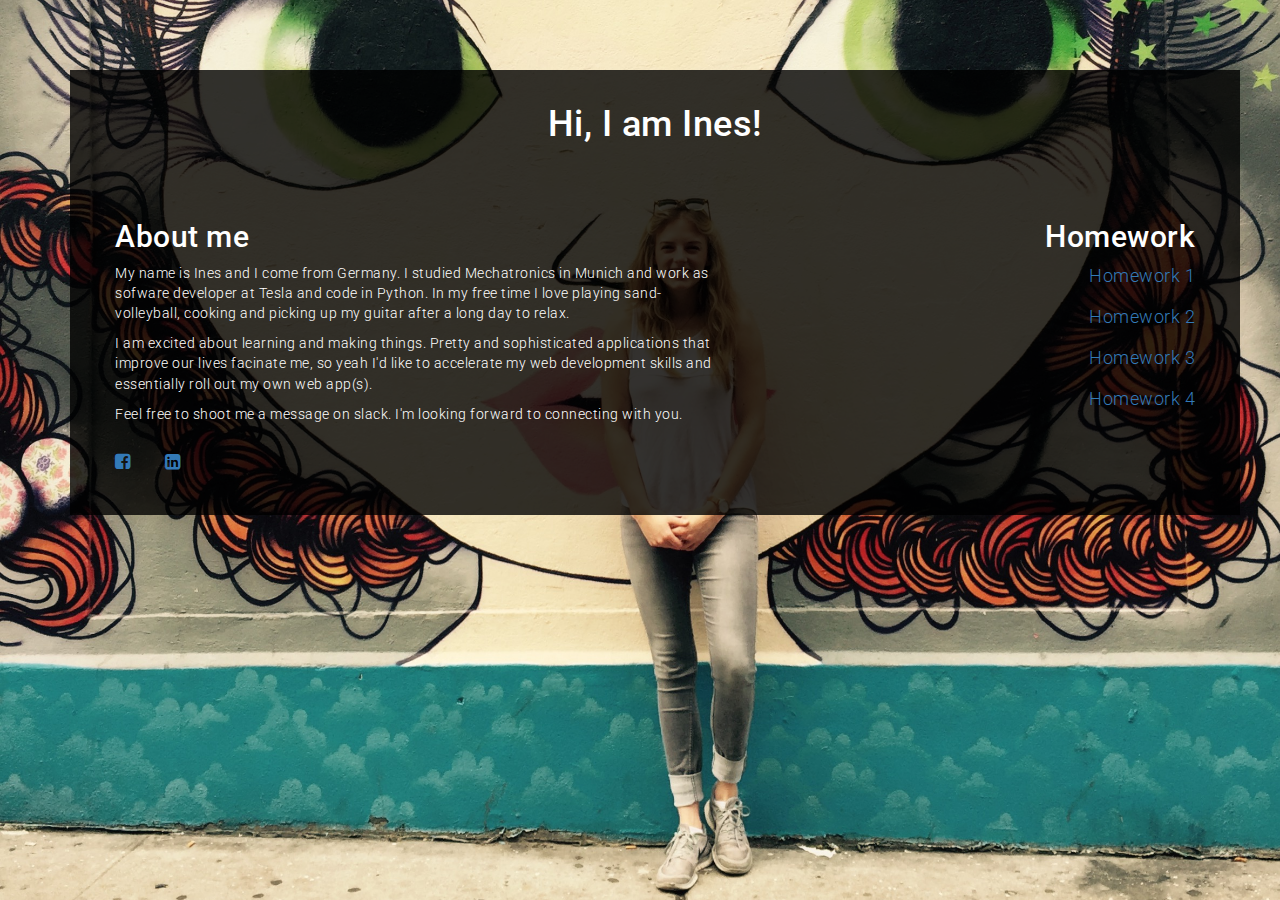
<file: index.html>
<!DOCTYPE html>
<html>
  <head>
    <meta charset="utf-8">
    <title>Ines</title>
    <script src="http://ajax.aspnetcdn.com/ajax/jQuery/jquery-1.12.4.min.js"></script>
    <link rel="stylesheet" type="text/css" href="https://maxcdn.bootstrapcdn.com/font-awesome/4.6.3/css/font-awesome.min.css">
    <link rel="stylesheet" type="text/css" href="https://maxcdn.bootstrapcdn.com/bootstrap/3.3.7/css/bootstrap.min.css">
    <!-- <link href="https://fonts.googleapis.com/css?family=Open+Sans+Condensed:300" rel="stylesheet"> -->
    <link href="https://fonts.googleapis.com/css?family=Roboto:300" rel="stylesheet">
    <!-- <link href="https://fonts.googleapis.com/css?family=Raleway" rel="stylesheet"> -->
    <script type="text/javascript" src="https://maxcdn.bootstrapcdn.com/bootstrap/3.3.7/js/bootstrap.min.js"></script>

    <style>
    body{

      padding: 70px;
      /*background: url("https://images.unsplash.com/photo-1432821579285-1b649e5b1ce3?dpr=0.5&auto=format&crop=entropy&fit=crop&w=1500&h=1000&q=80&cs=tinysrgb") no-repeat center center fixed; */
      background: url("background_hp1.jpg");
      height: 100%;
      -webkit-background-size: cover;
      -moz-background-size: cover;
      -o-background-size: cover;
      background-size: cover;
      background-position: center;
      background-repeat: no-repeat;
      /*font-family: 'Raleway';*/
      /*font-family: 'Open Sans Condensed', sans-serif;*/
      font-family: 'Roboto', sans-serif;
      line-height: 1.4446;
      font-weight: 300;
      letter-spacing: 0.5px;
      color: white;
    }

    h1{
      text-align: center;
    }
    .rheader{
      background: rgba(0, 0, 0, 0.8);
      padding: 15px;
    }
    .rcontent {
      background: rgba(0, 0, 0, 0.8);
      padding: 30px;
    }
    p{
      max-width: 600px;

    }
    ul{
      padding-top: 15px;
      list-style-type: none;
      padding-left: 0;
    }
    ul li {
      display: inline-block;
      padding-right: 30px;
    }
    a{
      font-size: 1.3em;
    }

    .col-sm-4 {
      text-align: right;
    }
    ol{
      list-style-type: none;
      padding-left: 0;
    }
    ol li {
      padding-bottom: 15px;
      line-height: 1.42857143;
    }

    @media (max-width: 800px) {
      .col-sm-4 {
        text-align: left;
        margin-top: 1.1em;
      }
    }

    </style>
  </head>
  <body>

    <div class="container">
      <div class="row rheader">
        <h1>Hi, I am Ines!</h1>
      </div>
      <div class="row rcontent">
        <div class="col-sm-8">
            <h2>About me</h2>
            <p>
            My name is Ines and I come from Germany. I studied Mechatronics in Munich and work as sofware developer at Tesla and code in Python. In my free time I love playing sand-volleyball, cooking and picking up my guitar after a long day to relax.
            </p><p>
            I am excited about learning and making things. Pretty and sophisticated applications that improve our lives facinate me, so yeah I'd like to accelerate my web development skills and essentially roll out my own web app(s).
            </p><p>
              Feel free to shoot me a message on slack. I'm looking forward to connecting with you.
            </p>
            <ul>
            <li><a href="https://www.facebook.com/InesRaphaela"><i class="fa fa-facebook-square" aria-hidden="true"></i></a></li>
            <li><a href="https://www.linkedin.com/in/ines-koch-367469b7"><i class="fa fa-linkedin-square" aria-hidden="true"></i></a></li>
            </ul>
        </div>
        <div class="col-sm-4">
          <h2>Homework</h2>
          <ol>
             <li><a href="homework/homework1/formulas.html">Homework 1</a></li>
             <li><a href="homework/homework2/madlibs.html">Homework 2</a></li>
             <li><a href="homework/homework3/converting-json.html">Homework 3</a></li>
             <li><a href="homework/homework4/99-bottles.html">Homework 4</a></li>
          </ol>
        </div>
      </div>
    </div>
    </body>
  </html>
</file>
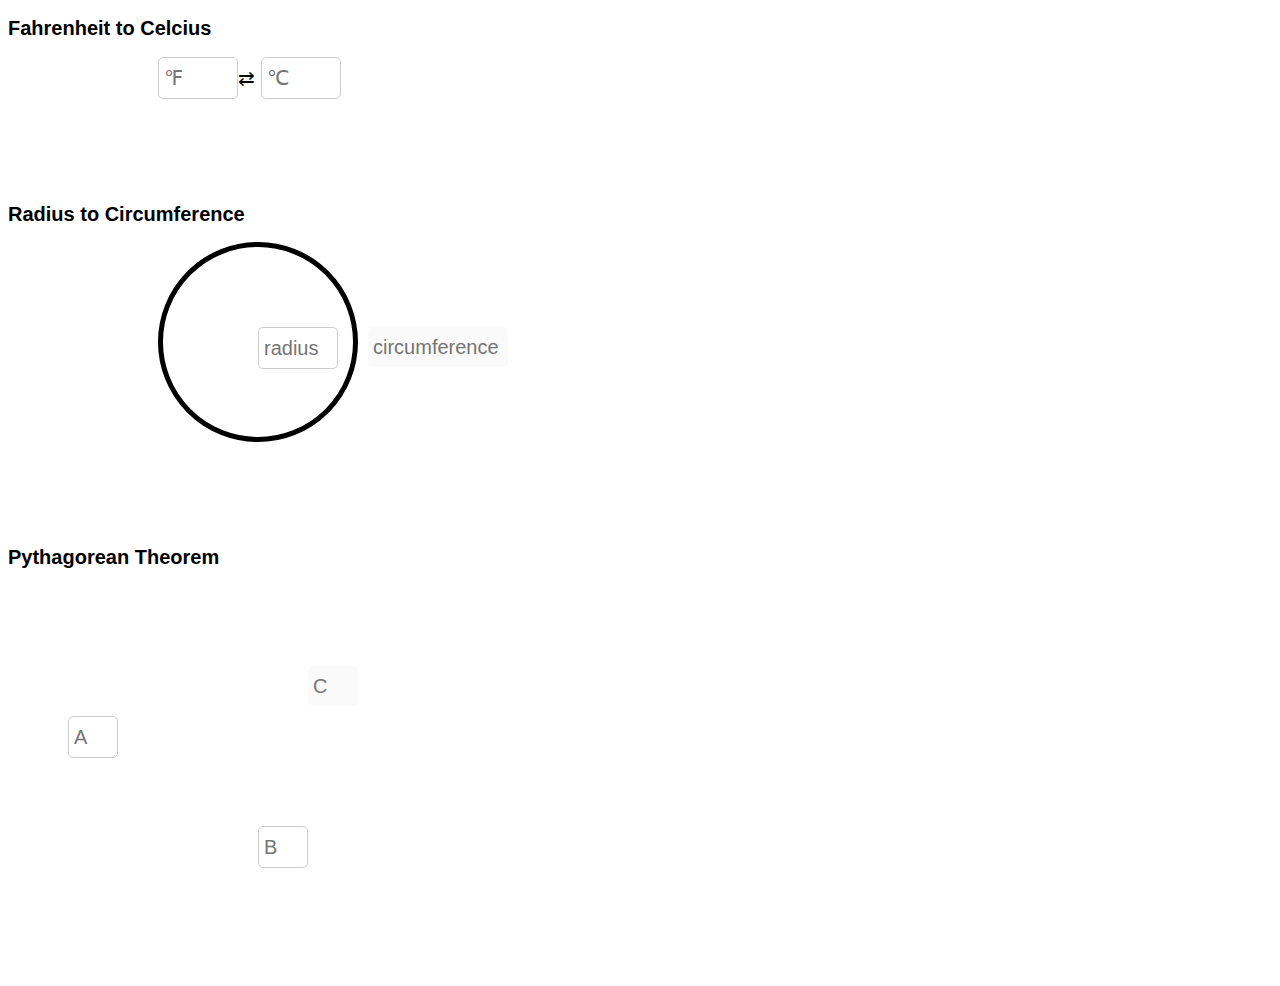
<file: homework/homework1/formulas.html>
<!DOCTYPE html>
<html>
<head>
    <title>Formulas</title>
    <meta charset="utf-8">
    <link rel="stylesheet" href="css/formulas.css">
</head>
<body>

    <h1>Fahrenheit to Celcius</h1>

    <div class="panel temp">
      <input type="text" class="temp-f" placeholder="℉">⇄
      <input type="text" class="temp-c" placeholder="℃">
    </div>

    <h1>Radius to Circumference</h1>

    <div class="panel circum">
      <div class="circle">
      </div>
      <input type="text" class="circum-r" placeholder="radius">
      <input type="text" class="circum-c" placeholder="circumference" disabled>
    </div>

    <h1>Pythagorean Theorem</h1>

    <div class="panel py">
      <input type="text" class="py-a" placeholder="A">
      <input type="text" class="py-b" placeholder="B">
      <input type="text" class="py-c" placeholder="C" disabled>
    </div>
    <script src=js/formulas.js></script>
    <script src="js/interface.js"></script>
    
</body>
</html>
</file>
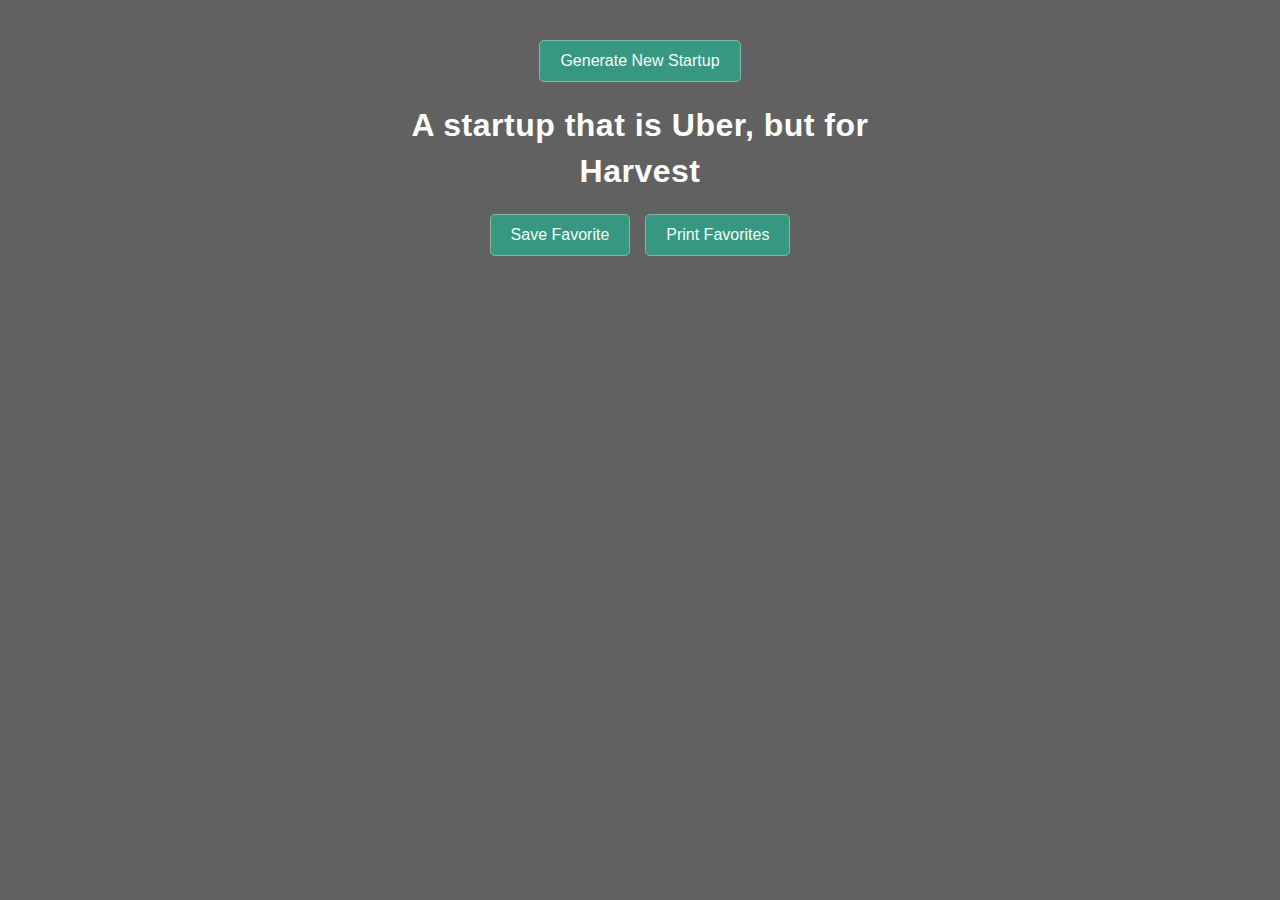
<file: homework/homework2/madlibs.html>
<!DOCTYPE html>
<html>
<head>
<title>Mad Libs</title>

<meta charset="utf-8">
<meta name="viewport" content="width=device-width, initial-scale=1, minimum-scale=1, maximum-scale=1, user-scalable=no, shrink-to-fit=no">
<meta http-equiv="X-UA-Compatible" content="ie=edge">

<link rel="stylesheet" href="css/reset.css">
<link rel="stylesheet" href="css/madlibs.css">

</head>
<body>

	<button class="generate">Generate New Startup</button>

	<h1 class="startup"></h1>

	<div>
		<button class="save">Save Favorite</button>
		<button class="print">Print Favorites</button>
	</div>

	<p class="list"></p>

	<!-- <aside>
		<button class="questions"><a href="questions.html">Questions</a></button>
	</aside> -->

	<script src="js/madlibs.js"></script>
</body>

</html>
</file>
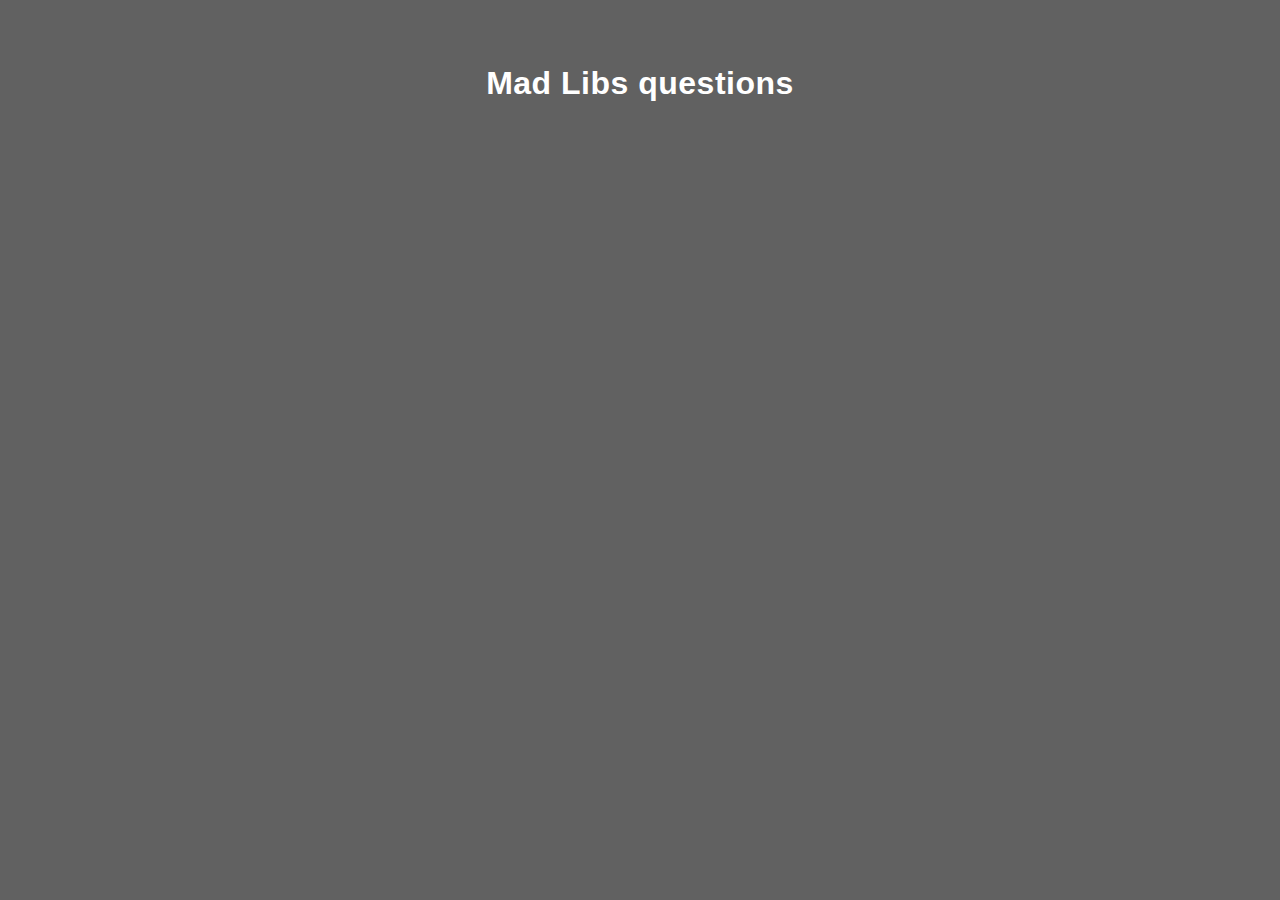
<file: homework/homework2/questions.html>
<!DOCTYPE html>
<html>
<head>
<title>Questions - Mad Libs</title>

<meta charset="utf-8">
<meta name="viewport" content="width=device-width, initial-scale=1, minimum-scale=1, maximum-scale=1, user-scalable=no, shrink-to-fit=no">
<meta http-equiv="X-UA-Compatible" content="ie=edge">

<link rel="stylesheet" href="css/reset.css">
<link rel="stylesheet" href="css/madlibs.css">

</head>
<body>

	<h1 class="startup">Mad Libs questions</h1>


</body>

</html>
</file>
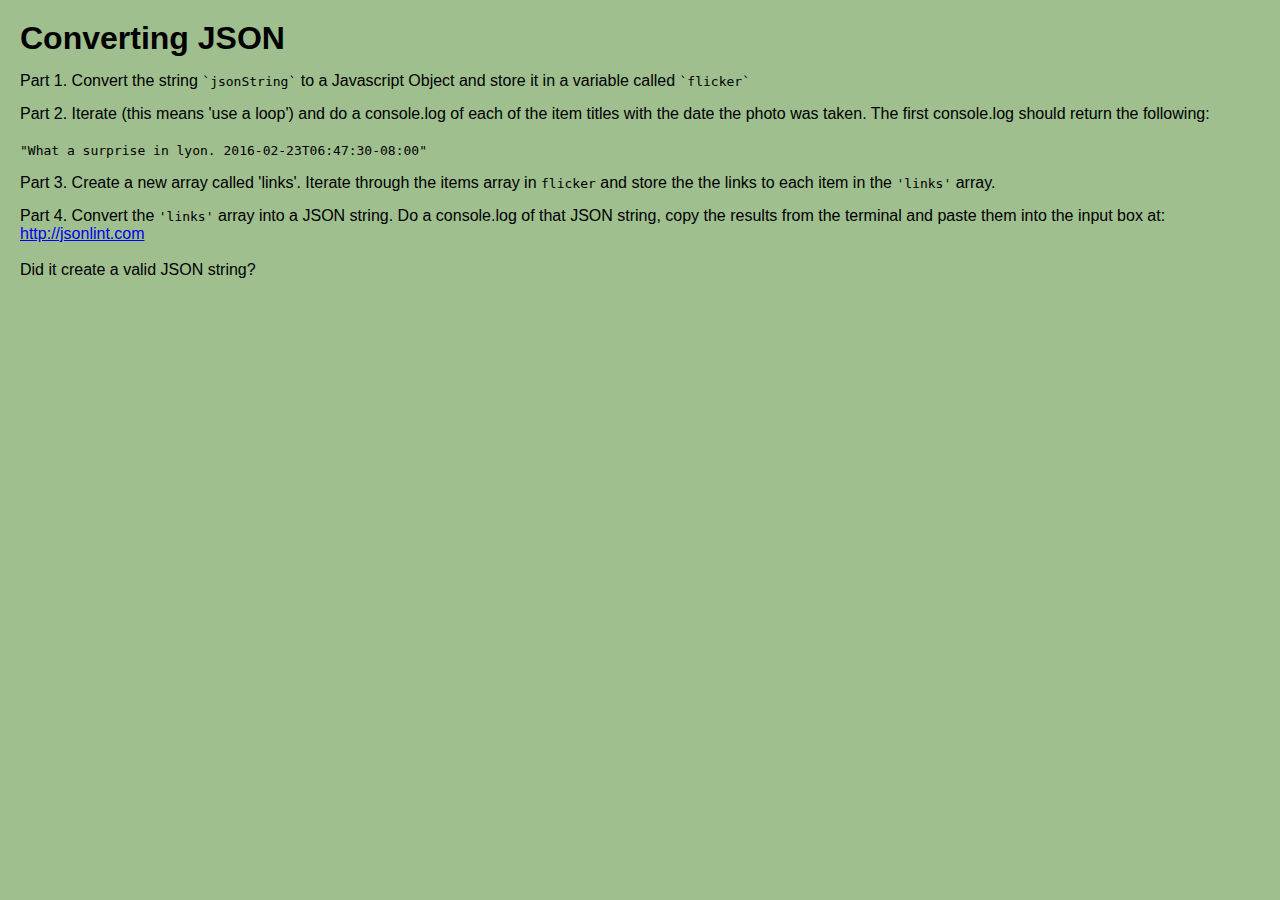
<file: homework/homework3/converting-json.html>
<!DOCTYPE html>
<html>
<head>
<title>Converting JSON</title>

<meta charset="utf-8">
<meta name="viewport" content="width=device-width, initial-scale=1, minimum-scale=1, maximum-scale=1, user-scalable=no, shrink-to-fit=no">
<meta http-equiv="X-UA-Compatible" content="ie=edge">

<link rel="stylesheet" href="css/reset.css">
<link rel="stylesheet" href="css/converting-json.css">

</head>
<body>

<h1>Converting JSON</h1>

<p>
Part 1. Convert the string <code>`jsonString`</code> to a Javascript Object 
and store it in a variable called <code>`flicker`</code>
</p>

<p>
Part 2. Iterate (this means 'use a loop') and do a console.log 
of each of the item titles with the date the photo was taken. 
The first console.log should return the following:
<br>
<br><code>"What a surprise in lyon. 2016-02-23T06:47:30-08:00"</code>
</p>

<p>
Part 3. Create a new array called 'links'. Iterate through the 
items array in <code>flicker</code> and store the the links to each 
item in the <code>'links'</code> array.
</p>


<p>
Part 4. Convert the <code>'links'</code> array into a JSON string. 
Do a console.log of that JSON string, copy the results from 
the terminal and paste them into the input box at:
<br><a href="http://jsonlint.com">http://jsonlint.com</a>
<br>
<br>Did it create a valid JSON string?
</p>


<script src="js/convertingJson.js"></script>

</body>

</html>
</file>
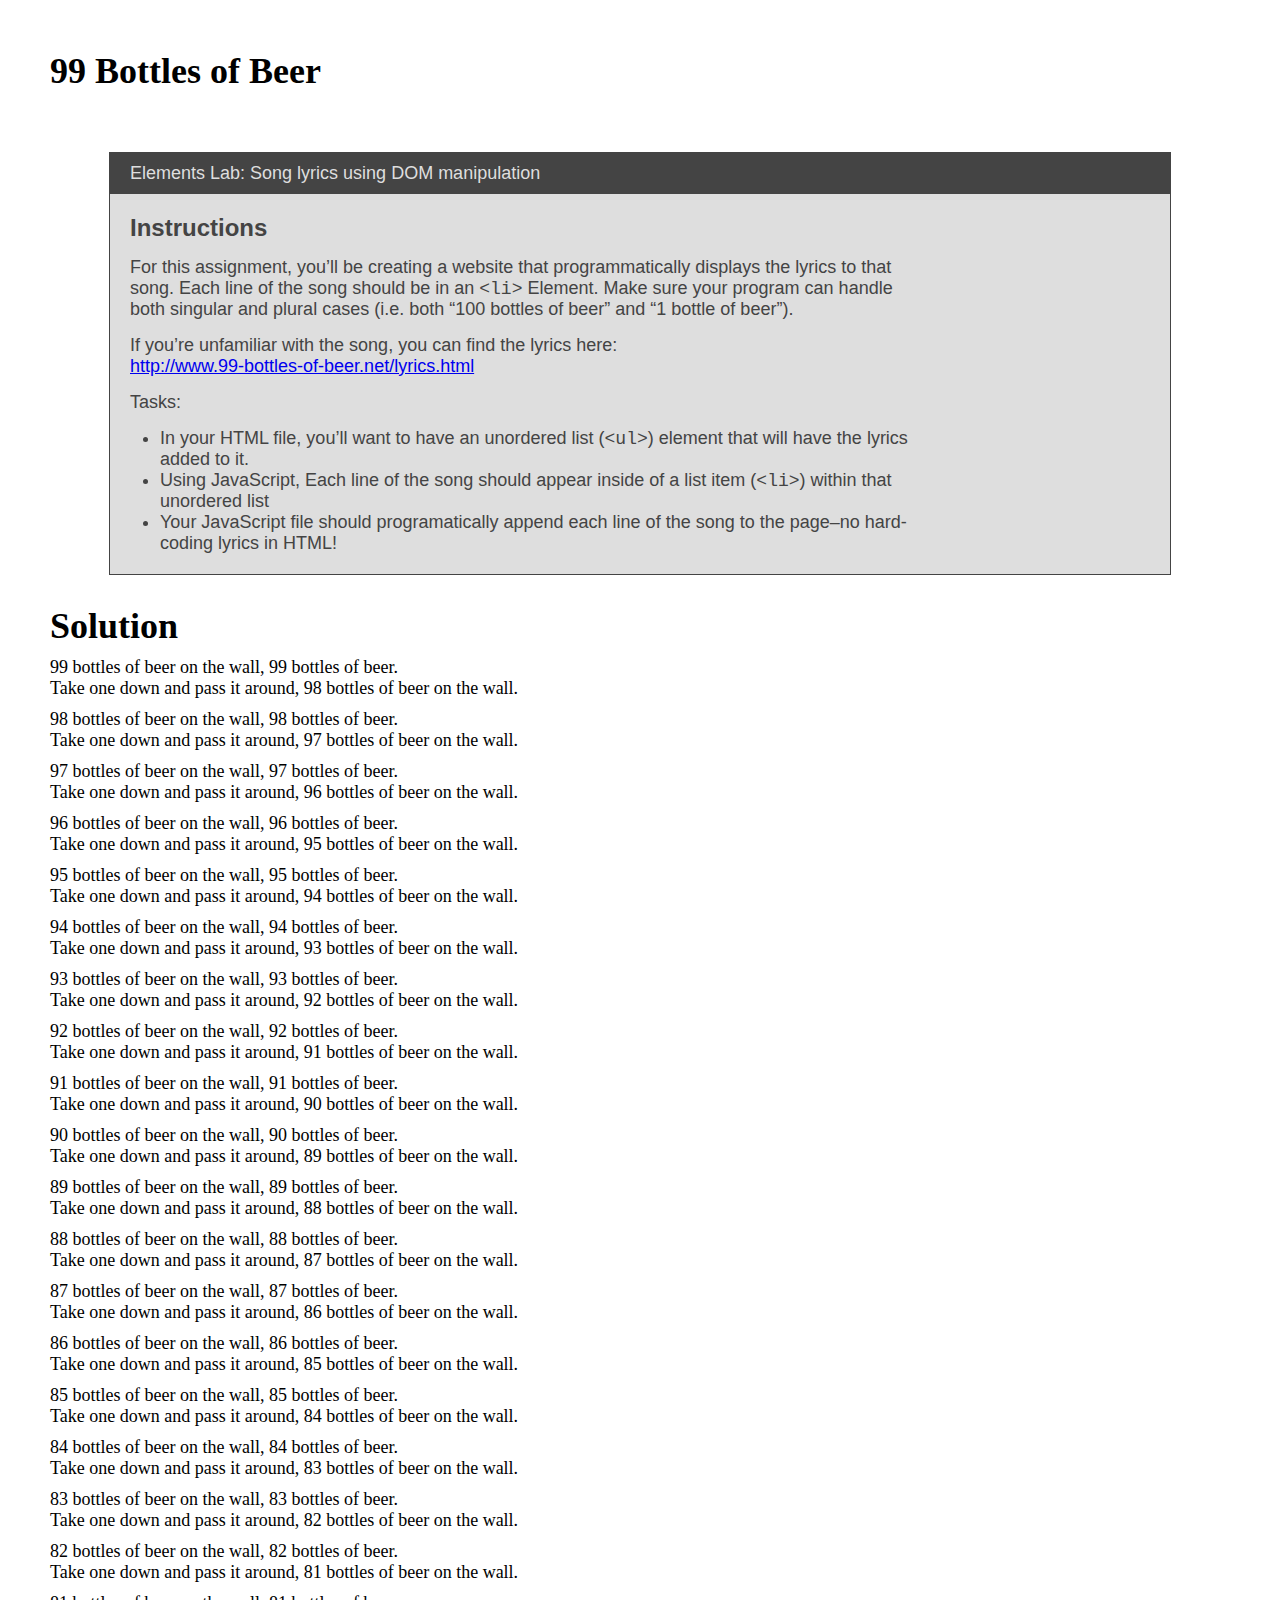
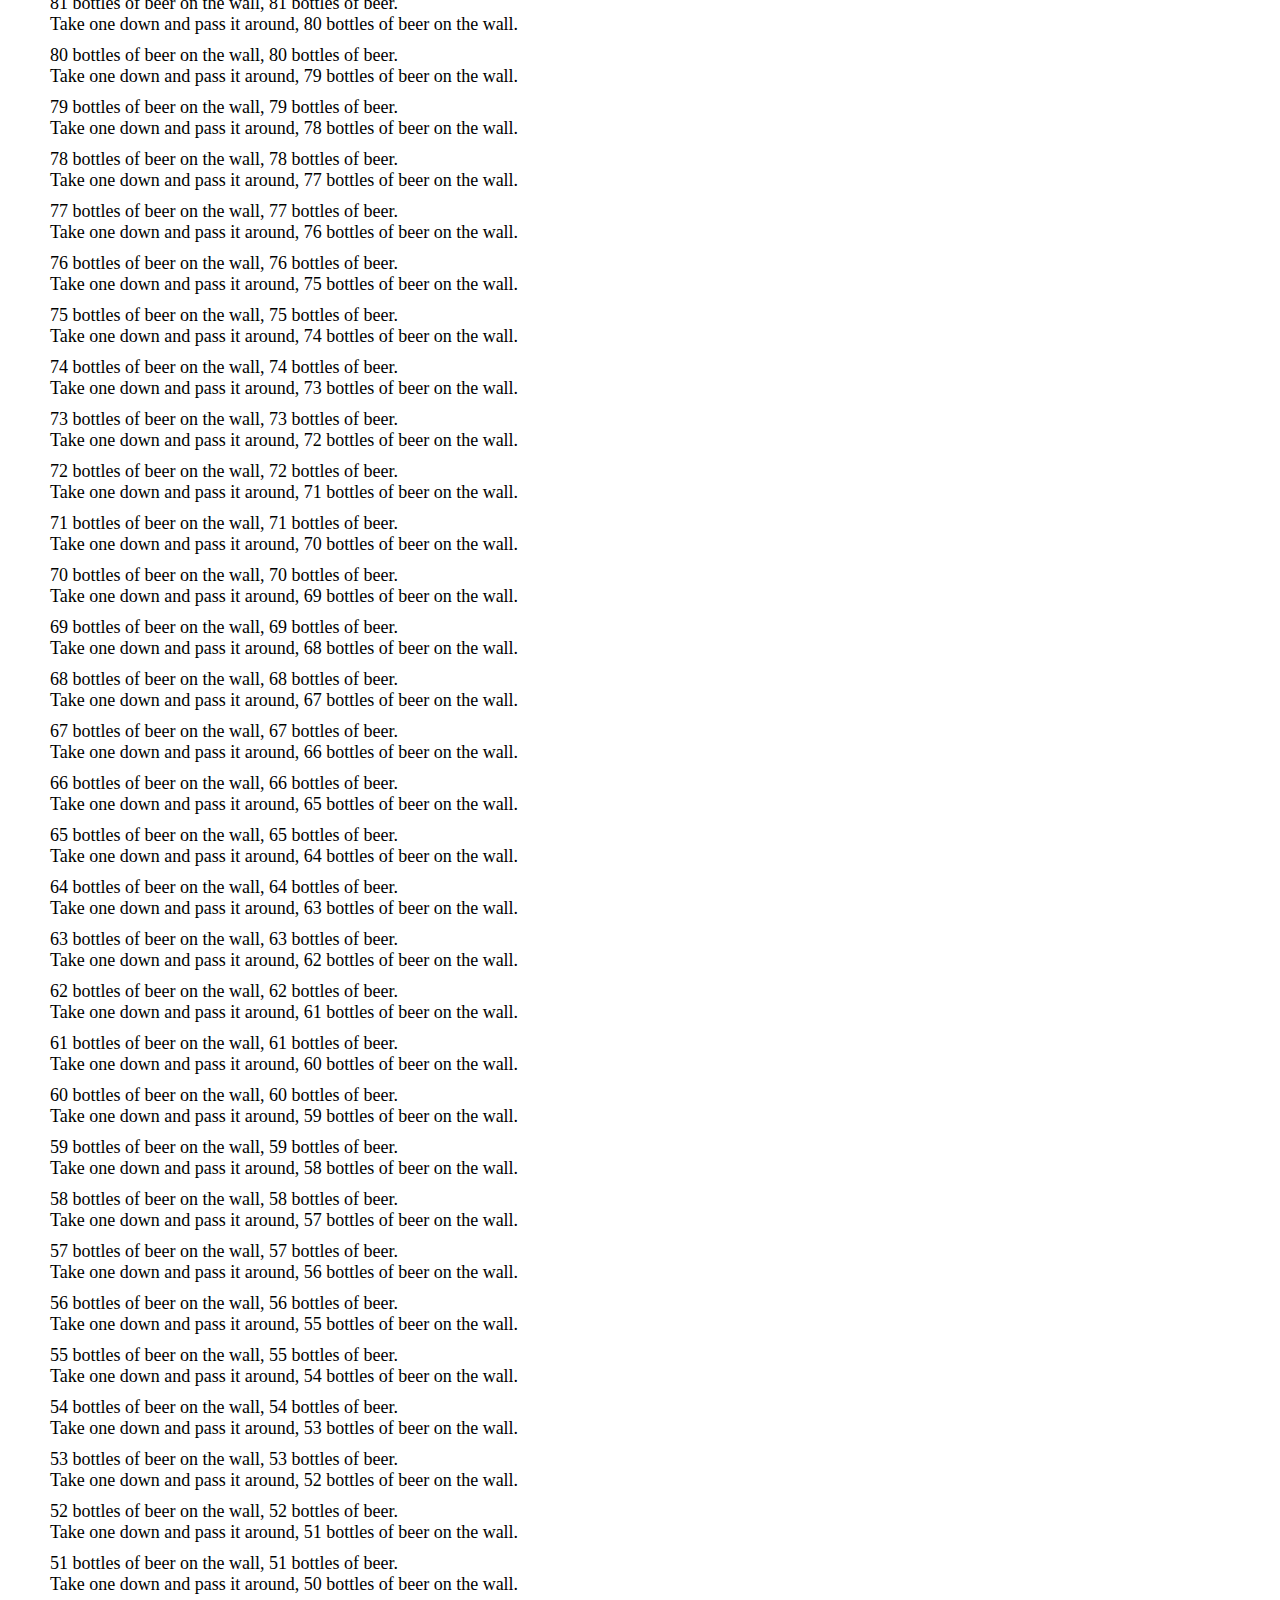
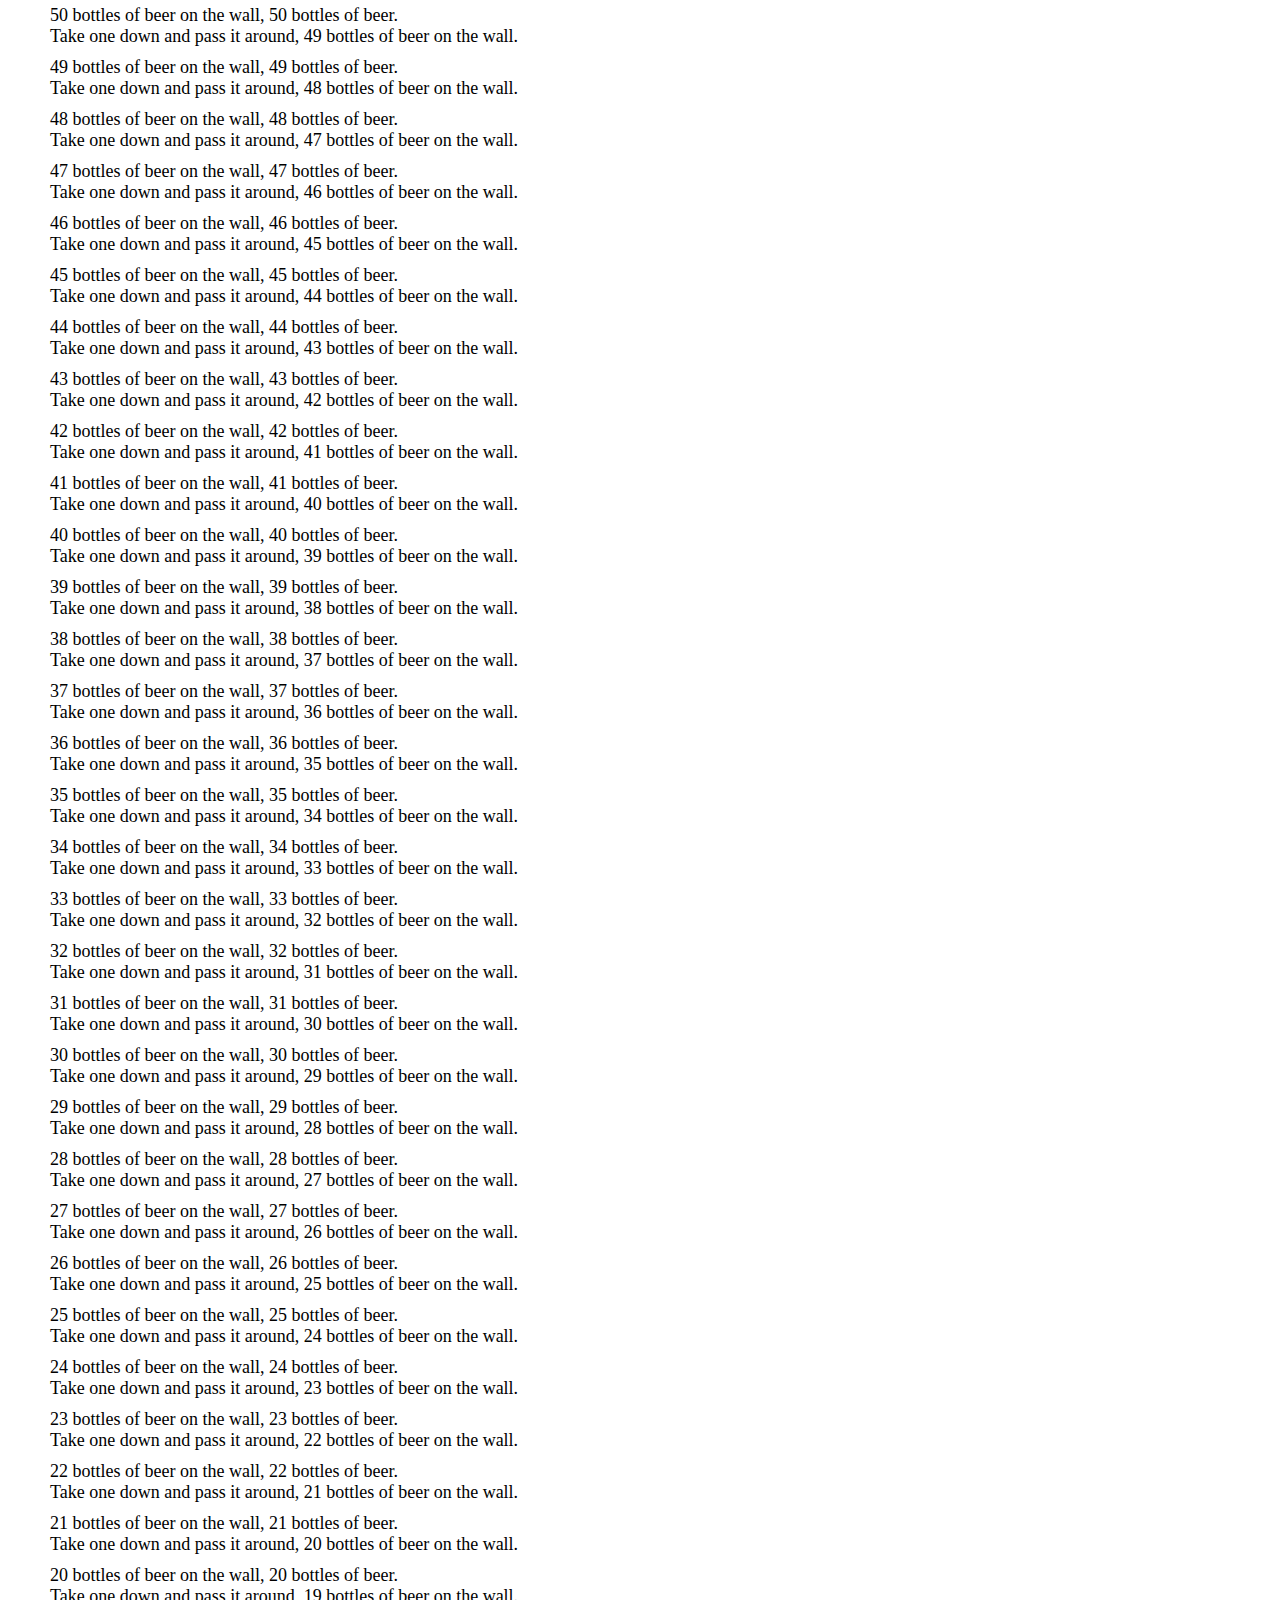
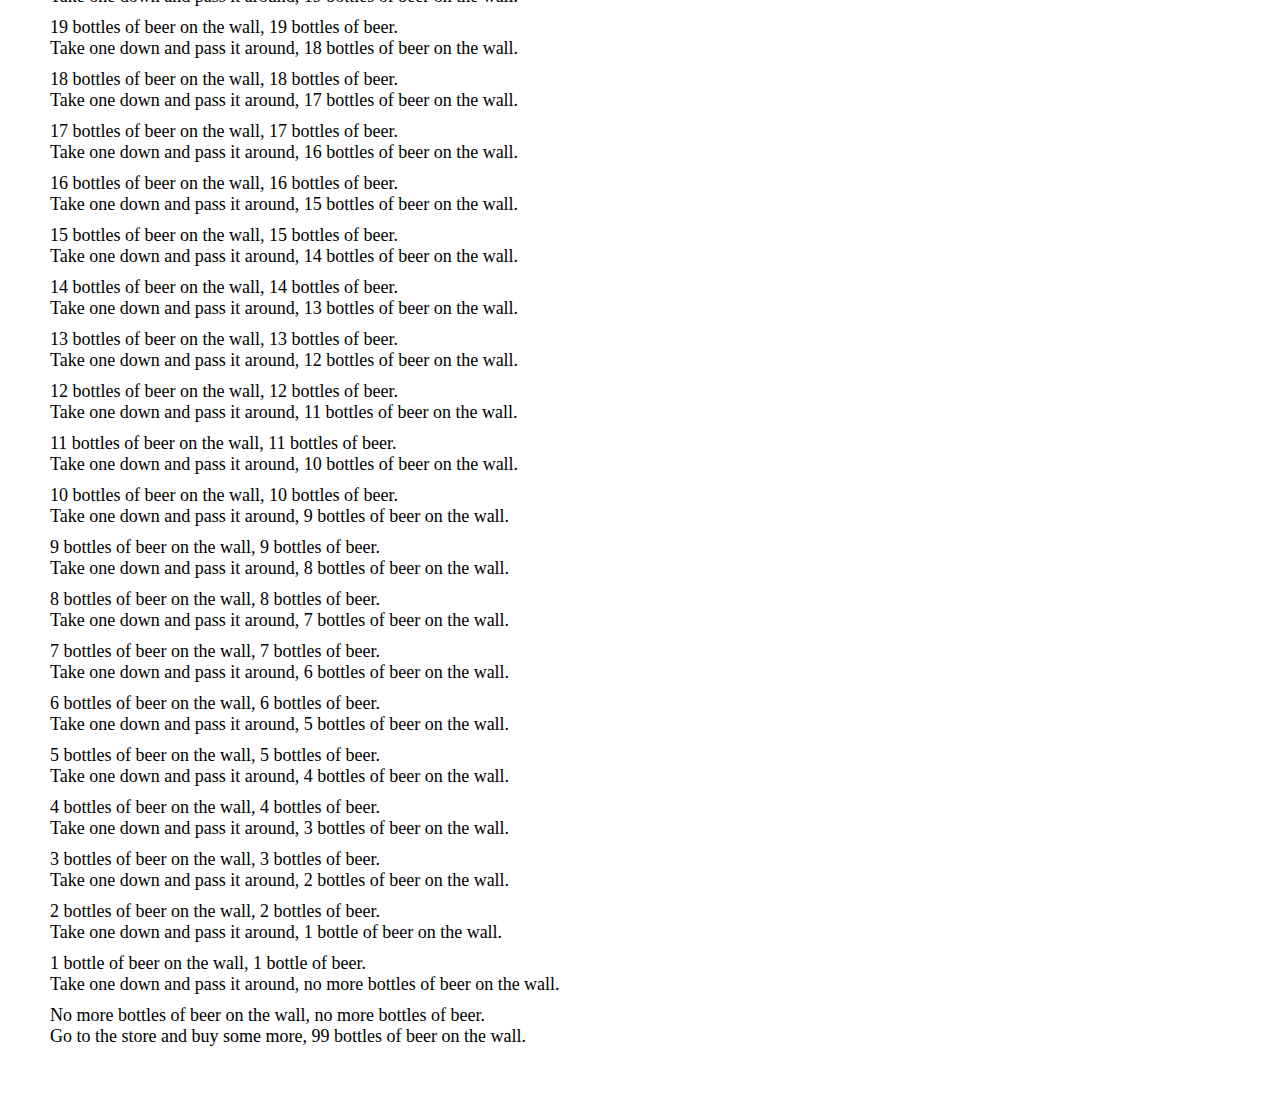
<file: homework/homework4/99-bottles.html>
<!DOCTYPE html>
<html>
<head>
  <title>99 Bottles of Beer</title>
  <meta charset="utf-8">
  <link rel="stylesheet" href="css/reset.css">
  <link rel="stylesheet" href="css/instructions.css">
  <link rel="stylesheet" href="css/99-bottles.css">

</head>
<body>

  <main>
    <h1>99 Bottles of Beer</h1>
  </main>








<section class="instructions">

	<header>
    <p>Elements Lab: Song lyrics using DOM manipulation</p>
	</header>

	<section>
		<article>
			<h1>Instructions</h1>


<p>For this assignment, you’ll be creating a website that programmatically displays the lyrics to that song. Each line of the song should be in an <code>&lt;li&gt;</code> Element. Make sure your program can handle both singular and plural cases (i.e. both “100 bottles of beer” and “1 bottle of beer”).</p>

<p>If you’re unfamiliar with the song, you can find the lyrics here:
<br><a href="http://www.99-bottles-of-beer.net/lyrics.html">http://www.99-bottles-of-beer.net/lyrics.html</a>





<p>Tasks:</p>
<ul>
    <li>In your HTML file, you’ll want to have an unordered list (<code>&lt;ul&gt;</code>) element that will have the lyrics added to it.</li>
    <li>Using JavaScript, Each line of the song should appear inside of a list item (<code>&lt;li&gt;</code>) within that unordered list</li>
    <li>Your JavaScript file should programatically append each line of the song to the page–no hard-coding lyrics in HTML!</li>
</ul>


</article>

		<aside>

		</aside>
	</section>
</section>

<section class="solution">
  <h1>Solution</h1>
  <ul class="lyrics">
    
  </ul>
</section>






  <script src="js/99Bottles.js"></script>
</body>
</html>
</file>
<file: homework/homework1/css/formulas.css>
* {
  box-sizing: border-box;
}
body {
  font-family: Arial;
  font-size: 20px;
  line-height: 30px;
}
h1 {
  font-size: 20px;
}
input {
  font-size: inherit;
  line-height: inherit;
  padding: 5px;
  border: 1px solid #ccc;
  border-radius: 5px;
}
input[disabled] {
  border: 0;
}
.panel {
  margin-bottom: 100px;
}
.py {
  background-image: url('http://cloud.avandamiri.com/image/0l0a39261I29/triangle.png');
  background-size: 400px 260px;
  background-repeat: no-repeat;
  background-position: top center;
  height: 300px;
  width: 600px;
  position: relative;
}
.py input {
  width: 50px;
}
.py-a {
  position: absolute;
  top: 130px;
  left: 60px;
}
.py-b {
  position: absolute;
  top: 240px;
  left: 250px;
}
.py-c {
  position: absolute;
  left: 300px;
  top: 80px;
}
.circum {
  position: relative;
  height: 200px;
}
.circle {
  height: 200px;
  width: 200px;
  border-radius: 50%;
  border: 5px solid black;
  position: absolute;
  left: 150px;
}
.circum-r {
  position: absolute;
  top: 85px;
  left: 250px;
  width: 80px;
}
.circum-c {
  position: absolute;
  top: 85px;
  left: 360px;
  width: 140px;
}
.temp-f,
.temp-c {
  width: 80px;
}
.temp {
  padding-left: 150px;
}
</file>
<file: homework/homework2/css/madlibs.css>
body {
	background: #616161;
	color: #FFF;
	text-align: center;
	padding: 20px;
	min-width: 375px;
	max-width: 500px;
	margin: 20px auto;
	font-family: 'Roboto', sans-serif;
    line-height: 1.4446;
    font-weight: 300;
    letter-spacing: 0.5px;
    color: white;
}
button {
	background: #369882;
	color: #F4FFF8;
	border: 1px solid #87B899;
	border-radius: 5px;
	line-height: 40px;
	margin: 0 5px;
	padding: 0 20px;
	font-family: 'Roboto', sans-serif;
	font-size: 16px;
	cursor: pointer;
}
a{
	text-decoration: none;
	color: white;
}
.startup {
	margin: 20px 0;
}
.list {
	margin-top: 20px;
	line-height: 30px;
	margin-bottom: 80px;
}
</file>
<file: homework/homework3/css/converting-json.css>
body {
	background: #9FBF8F;
	font-family: "Avenir", Arial, sans-serif;
	text-align: left;
	padding: 20px;
}
p {
	margin-top: 15px;
}
</file>
<file: homework/homework4/css/instructions.css>
.instructions {
	width: 90%;
	margin: 60px auto 30px;
	background: #DEDEDE;
	border: 1px solid #444;
	font-family: "Gill Sans", sans-serif;
	color: #444;
}
.instructions header {
	background: #444;
	color: #DEDEDE;
	padding: 10px 20px;
	font-size: 18px;
}
.instructions section {
	display: flex;
}
.instructions article {
	flex: 4;
	padding: 20px;
}
.instructions aside {
	flex: 1;
	padding: 20px;
}
.instructions h1 {
	font-weight: bold;
	font-size: 24px;
}
.instructions h2 {
	font-weight: bold;
	font-size: 18px;
	margin-top: 15px;
}
.instructions ul li {
	list-style-type: disc;
	margin-left: 30px;
}
.instructions section ul,
.instructions section p {
	margin-top: 15px;
}
@media (max-width: 500px) {
	.instructions {
		width: 100%;
		border-right: 0;
		border-left: 0;
	}
	.instructions section {
		flex-direction: column;
	}
	.instructions header,
	.instructions article,
	.instructions aside {
		padding: 10px;
	}
}
.solution li {
	margin: 10px auto;
	font-weight: normal;
}
</file>
<file: homework/homework4/css/99-bottles.css>
body {
	font-family: "Futura";
	background-color: #FFFFFF;
	font-size: 18px;
	margin: 50px;
}
</file>
